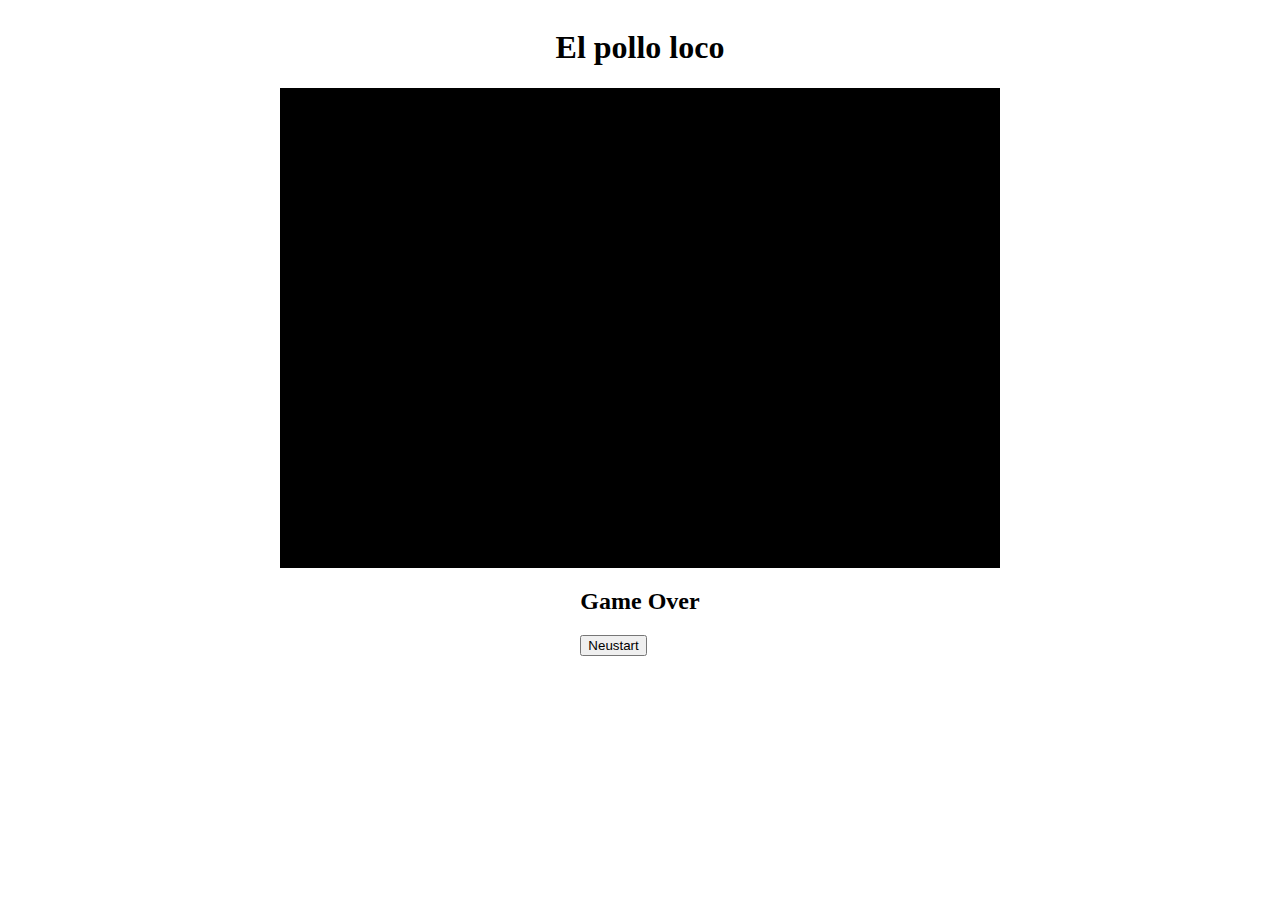
<file: index.html>
<!DOCTYPE html>
<html lang="en">
<head>
    <meta charset="UTF-8">
    <meta name="viewport" content="width=device-width, initial-scale=1.0">
    <title>El pollo loco</title>  
    <link rel="shortcut icon" href="./img/2_character_pepe/2_walk/W-22.png" type="image/x-icon"> 

    <link rel="stylesheet" href="style.css">  
    
    <script src="./models/keyboard.class.js"></script>
    <script src="./js/game.js"></script>

    <script src="./models/drawable-object.class.js"></script>
    <script src="./models/movable-object.class.js"></script>
    <script src="./models/throwable-object.class.js"></script>
    <script src="./models/statusbar-health.class.js"></script>
    <script src="./models/statusbar-coins.class.js"></script>
    <script src="./models/statusbar-bottles.class.js"></script>
    <script src="./models/endboss.class.js"></script>
    <script src="./models/statusbar-endboss.class.js"></script>
    
    <script src="./models/world.class.js"></script>
    <script src="./models/background-object.class.js"></script>
    <script src="./models/cloud.class.js"></script>
    <script src="./models/character.class.js"></script>
    <script src="./models/bottle.class.js"></script>
    <script src="./models/coin.class.js"></script>
    <script src="./models/chicken.class.js"></script>   
 
    <script src="./models/level.class.js"></script>  
    <script src="./levels/level1.js"></script>
    
    
   
    
    
    
    
</head>
<body onload="init()">
    <h1>El pollo loco</h1>

    <canvas id="canvas" width="720" height="480">

    </canvas>

    <div id="game-over">
        <h2>Game Over</h2>
        <button onclick="init()">Neustart</button>
    </div>
</body>
</html>
</file>
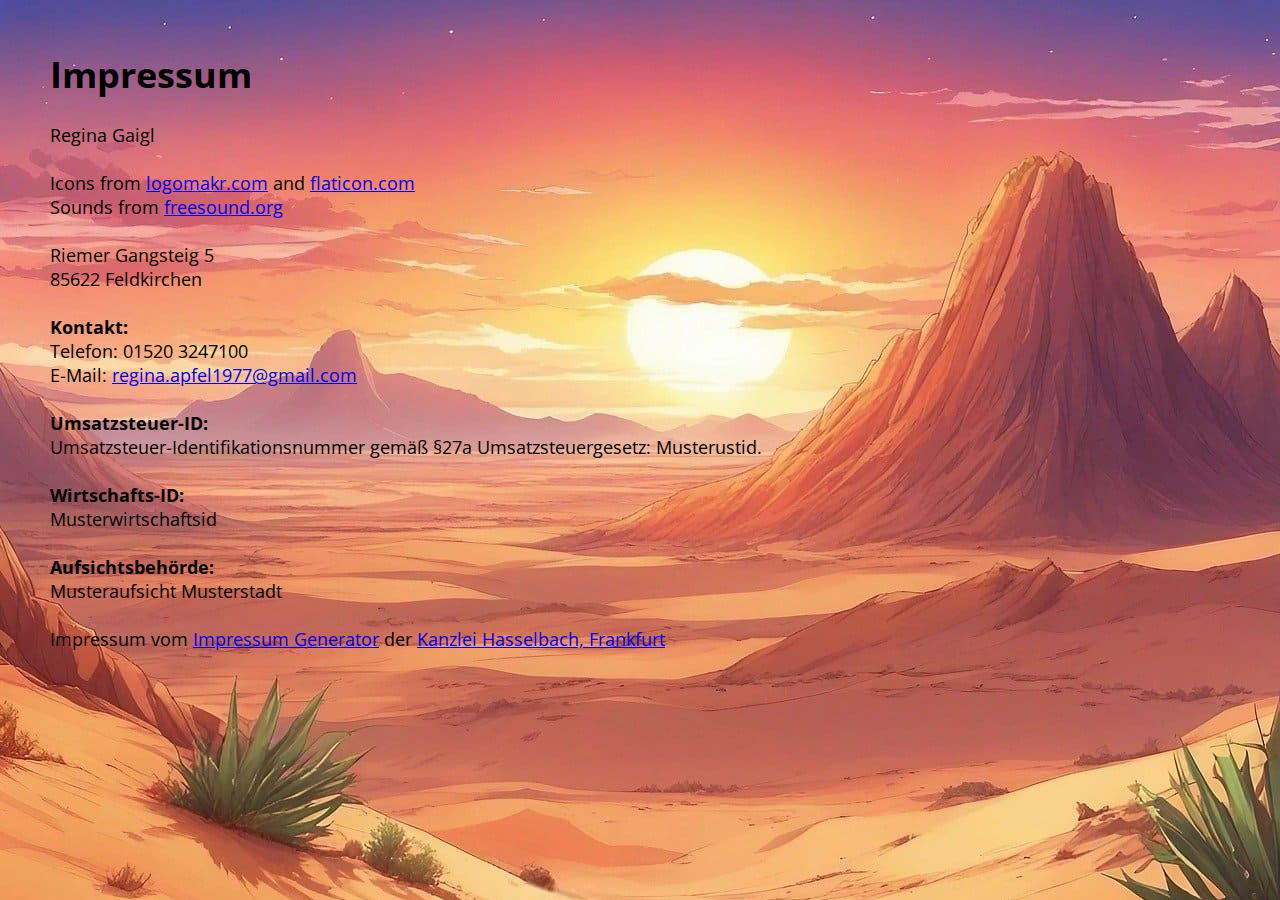
<file: imprint.html>
<!DOCTYPE html>
<html lang="de">

<head>
    <meta charset="UTF-8">
    <meta name="viewport" content="width=device-width, initial-scale=1.0">
    <title>Imprint</title>
    <link rel="shortcut icon" href="img/logo.png" />
    <link rel="stylesheet" href="./fonts.css">
    <link rel="stylesheet" href="./imprint-privacy.css">
</head>

<body>

    <div>
        <h1>Impressum</h1>
        <br>
        <p>Regina Gaigl<br>
        <br>
        <div>Icons from <a href="https://logomakr.com/" target="_blank">logomakr.com</a> and
        <a href="https://www.flaticon.com/de/" target="_blank">flaticon.com</a></div>
        <div>Sounds from <a href="https://freesound.org/" target="_blank">freesound.org</a></div>
        <br>
        Riemer Gangsteig 5<br>
        85622 Feldkirchen <br>
        </p>
        <br>
        <p><strong>Kontakt:</strong> <br>
            Telefon: 01520 3247100<br>
            E-Mail: <a href='mailto:regina.apfel1977@gmail.com'>regina.apfel1977@gmail.com</a></br></p>
        <br>
        <p><strong>Umsatzsteuer-ID: </strong> <br>
            Umsatzsteuer-Identifikationsnummer gemäß §27a Umsatzsteuergesetz: Musterustid.<br><br>
            <strong>Wirtschafts-ID: </strong><br>
            Musterwirtschaftsid<br>
        <br>
        </p>
        <p><strong>Aufsichtsbehörde:</strong><br>
            Musteraufsicht Musterstadt<br></p><br>
        Impressum vom <a href="https://www.impressum-generator.de">Impressum Generator</a> der <a
            href="https://www.kanzlei-hasselbach.de/standorte/frankfurt/" rel="nofollow">Kanzlei Hasselbach,
            Frankfurt</a>
    </div>

</body>

</html>
</file>
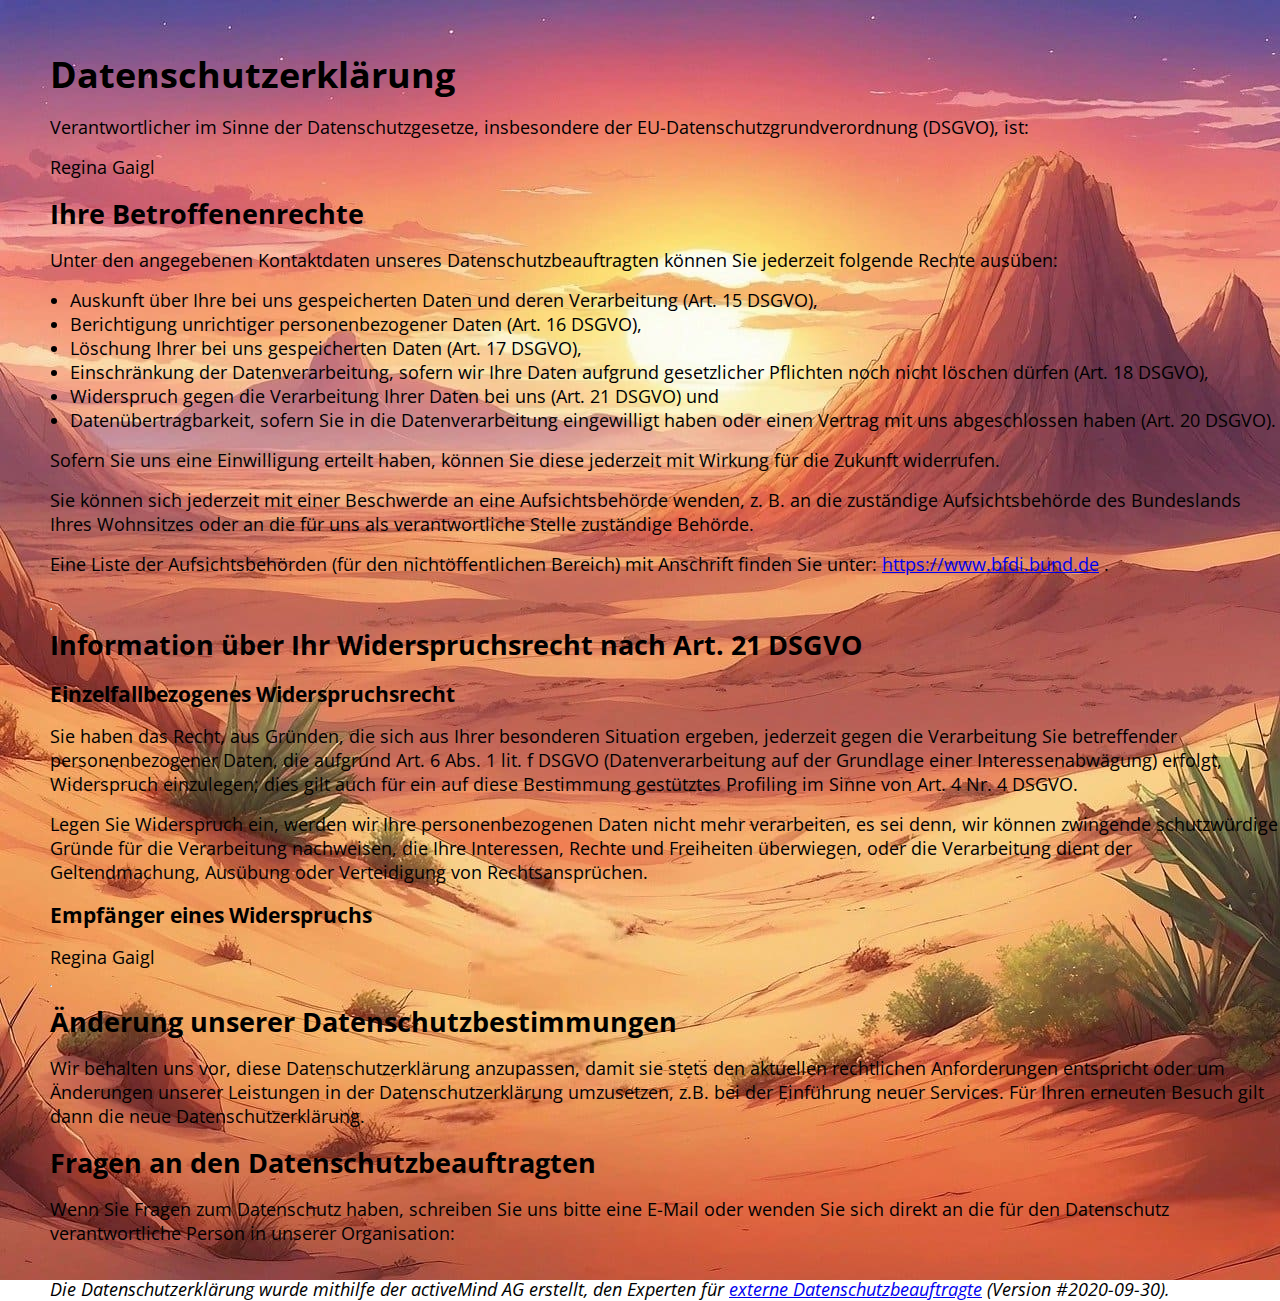
<file: privacy.html>
<!DOCTYPE html>
<html lang="de">

<head>
    <meta charset="UTF-8">
    <meta name="viewport" content="width=device-width, initial-scale=1.0">
    <title>Privacy</title>
    <link rel="shortcut icon" href="./img/logo.png" />
    <link rel="stylesheet" href="./fonts.css">
    <link rel="stylesheet" href="./imprint-privacy.css">
</head>

<body>
    <h1>Datenschutzerklärung</h1>
    <p>Verantwortlicher im Sinne der Datenschutzgesetze, insbesondere der EU-Datenschutzgrundverordnung (DSGVO), ist:
    </p>
    <p>Regina Gaigl</p>
    <h2>Ihre Betroffenenrechte</h2>
    <p>Unter den angegebenen Kontaktdaten unseres Datenschutzbeauftragten können Sie jederzeit folgende Rechte ausüben:
    </p>
    <ul>
        <li>Auskunft über Ihre bei uns gespeicherten Daten und deren Verarbeitung (Art. 15 DSGVO),</li>
        <li>Berichtigung unrichtiger personenbezogener Daten (Art. 16 DSGVO),</li>
        <li>Löschung Ihrer bei uns gespeicherten Daten (Art. 17 DSGVO),</li>
        <li>Einschränkung der Datenverarbeitung, sofern wir Ihre Daten aufgrund gesetzlicher Pflichten noch nicht
            löschen dürfen (Art. 18 DSGVO),</li>
        <li>Widerspruch gegen die Verarbeitung Ihrer Daten bei uns (Art. 21 DSGVO) und</li>
        <li>Datenübertragbarkeit, sofern Sie in die Datenverarbeitung eingewilligt haben oder einen Vertrag mit uns
            abgeschlossen haben (Art. 20 DSGVO).</li>
    </ul>
    <p>Sofern Sie uns eine Einwilligung erteilt haben, können Sie diese jederzeit mit Wirkung für die Zukunft
        widerrufen.</p>
    <p>Sie können sich jederzeit mit einer Beschwerde an eine Aufsichtsbehörde wenden, z. B. an die zuständige
        Aufsichtsbehörde des Bundeslands Ihres Wohnsitzes oder an die für uns als verantwortliche Stelle zuständige
        Behörde.</p>
    <p>
        Eine Liste der Aufsichtsbehörden (für den nichtöffentlichen Bereich) mit Anschrift finden Sie unter: <a
            href="https://www.bfdi.bund.de/DE/Service/Anschriften/Laender/Laender-node.html" target="_blank"
            rel="noopener nofollow">https://www.bfdi.bund.de</a>
        .
    </p>
    <p></p>
    <hr>
    <h2>Information über Ihr Widerspruchsrecht nach Art. 21 DSGVO</h2>
    <h3>Einzelfallbezogenes Widerspruchsrecht</h3>
    <p>Sie haben das Recht, aus Gründen, die sich aus Ihrer besonderen Situation ergeben, jederzeit gegen die
        Verarbeitung Sie betreffender personenbezogener Daten, die aufgrund Art. 6 Abs. 1 lit. f DSGVO
        (Datenverarbeitung auf der Grundlage einer Interessenabwägung) erfolgt, Widerspruch einzulegen; dies gilt auch
        für ein auf diese Bestimmung gestütztes Profiling im Sinne von Art. 4 Nr. 4 DSGVO.</p>
    <p>Legen Sie Widerspruch ein, werden wir Ihre personenbezogenen Daten nicht mehr verarbeiten, es sei denn, wir
        können zwingende schutzwürdige Gründe für die Verarbeitung nachweisen, die Ihre Interessen, Rechte und
        Freiheiten überwiegen, oder die Verarbeitung dient der Geltendmachung, Ausübung oder Verteidigung von
        Rechtsansprüchen.</p>
    <h3>Empfänger eines Widerspruchs</h3>
    <p>Regina Gaigl</p>
    <hr>
    <h2>Änderung unserer Datenschutzbestimmungen</h2>
    <p>Wir behalten uns vor, diese Datenschutzerklärung anzupassen, damit sie stets den aktuellen rechtlichen
        Anforderungen entspricht oder um Änderungen unserer Leistungen in der Datenschutzerklärung umzusetzen, z.B. bei
        der Einführung neuer Services. Für Ihren erneuten Besuch gilt dann die neue Datenschutzerklärung.</p>
    <h2>Fragen an den Datenschutzbeauftragten</h2>
    <p>Wenn Sie Fragen zum Datenschutz haben, schreiben Sie uns bitte eine E-Mail oder wenden Sie sich direkt an die für
        den Datenschutz verantwortliche Person in unserer Organisation:</p>
    <p></p>
    <p>
        <em>
            Die Datenschutzerklärung wurde mithilfe der activeMind AG erstellt, den Experten für <a
                href="https://www.activemind.de/datenschutz/datenschutzbeauftragter/" target="_blank"
                rel="noopener">externe Datenschutzbeauftragte</a>
            (Version #2020-09-30).
        </em>
    </p>
</body>

</html>
</file>
<file: style.css>
body {
    display: flex;
    flex-direction: column;
    align-items: center;
}

canvas {
    background-color: black;
}
</file>
<file: fonts.css>
@font-face {
    font-family: 'zabras';
    src: url('./fonts/Zabars.ttf') format('truetype');   
}

/* open-sans-300 - latin */
@font-face {
    font-display: swap; /* Check https://developer.mozilla.org/en-US/docs/Web/CSS/@font-face/font-display for other options. */
    font-family: 'Open Sans';
    font-style: normal;
    font-weight: 300;
    src: url('/fonts/open-sans-v36-latin-300.woff2') format('woff2'); /* Chrome 36+, Opera 23+, Firefox 39+, Safari 12+, iOS 10+ */
  }
  /* open-sans-300italic - latin */
  @font-face {
    font-display: swap; /* Check https://developer.mozilla.org/en-US/docs/Web/CSS/@font-face/font-display for other options. */
    font-family: 'Open Sans';
    font-style: italic;
    font-weight: 300;
    src: url('/fonts/open-sans-v36-latin-300italic.woff2') format('woff2'); /* Chrome 36+, Opera 23+, Firefox 39+, Safari 12+, iOS 10+ */
  }
  /* open-sans-regular - latin */
  @font-face {
    font-display: swap; /* Check https://developer.mozilla.org/en-US/docs/Web/CSS/@font-face/font-display for other options. */
    font-family: 'Open Sans';
    font-style: normal;
    font-weight: 400;
    src: url('/fonts/open-sans-v36-latin-regular.woff2') format('woff2'); /* Chrome 36+, Opera 23+, Firefox 39+, Safari 12+, iOS 10+ */
  }
  /* open-sans-italic - latin */
  @font-face {
    font-display: swap; /* Check https://developer.mozilla.org/en-US/docs/Web/CSS/@font-face/font-display for other options. */
    font-family: 'Open Sans';
    font-style: italic;
    font-weight: 400;
    src: url('/fonts/open-sans-v36-latin-italic.woff2') format('woff2'); /* Chrome 36+, Opera 23+, Firefox 39+, Safari 12+, iOS 10+ */
  }
  /* open-sans-500 - latin */
  @font-face {
    font-display: swap; /* Check https://developer.mozilla.org/en-US/docs/Web/CSS/@font-face/font-display for other options. */
    font-family: 'Open Sans';
    font-style: normal;
    font-weight: 500;
    src: url('/fonts/open-sans-v36-latin-500.woff2') format('woff2'); /* Chrome 36+, Opera 23+, Firefox 39+, Safari 12+, iOS 10+ */
  }
  /* open-sans-500italic - latin */
  @font-face {
    font-display: swap; /* Check https://developer.mozilla.org/en-US/docs/Web/CSS/@font-face/font-display for other options. */
    font-family: 'Open Sans';
    font-style: italic;
    font-weight: 500;
    src: url('/fonts/open-sans-v36-latin-500italic.woff2') format('woff2'); /* Chrome 36+, Opera 23+, Firefox 39+, Safari 12+, iOS 10+ */
  }
  /* open-sans-600 - latin */
  @font-face {
    font-display: swap; /* Check https://developer.mozilla.org/en-US/docs/Web/CSS/@font-face/font-display for other options. */
    font-family: 'Open Sans';
    font-style: normal;
    font-weight: 600;
    src: url('/fonts/open-sans-v36-latin-600.woff2') format('woff2'); /* Chrome 36+, Opera 23+, Firefox 39+, Safari 12+, iOS 10+ */
  }
  /* open-sans-600italic - latin */
  @font-face {
    font-display: swap; /* Check https://developer.mozilla.org/en-US/docs/Web/CSS/@font-face/font-display for other options. */
    font-family: 'Open Sans';
    font-style: italic;
    font-weight: 600;
    src: url('/fonts/open-sans-v36-latin-600italic.woff2') format('woff2'); /* Chrome 36+, Opera 23+, Firefox 39+, Safari 12+, iOS 10+ */
  }
  /* open-sans-700 - latin */
  @font-face {
    font-display: swap; /* Check https://developer.mozilla.org/en-US/docs/Web/CSS/@font-face/font-display for other options. */
    font-family: 'Open Sans';
    font-style: normal;
    font-weight: 700;
    src: url('/fonts/open-sans-v36-latin-700.woff2') format('woff2'); /* Chrome 36+, Opera 23+, Firefox 39+, Safari 12+, iOS 10+ */
  }
  /* open-sans-700italic - latin */
  @font-face {
    font-display: swap; /* Check https://developer.mozilla.org/en-US/docs/Web/CSS/@font-face/font-display for other options. */
    font-family: 'Open Sans';
    font-style: italic;
    font-weight: 700;
    src: url('/fonts/open-sans-v36-latin-700italic.woff2') format('woff2'); /* Chrome 36+, Opera 23+, Firefox 39+, Safari 12+, iOS 10+ */
  }
  /* open-sans-800 - latin */
  @font-face {
    font-display: swap; /* Check https://developer.mozilla.org/en-US/docs/Web/CSS/@font-face/font-display for other options. */
    font-family: 'Open Sans';
    font-style: normal;
    font-weight: 800;
    src: url('/fonts/open-sans-v40-latin-800.woff2') format('woff2'); /* Chrome 36+, Opera 23+, Firefox 39+, Safari 12+, iOS 10+ */
  }
  /* open-sans-800italic - latin */
  @font-face {
    font-display: swap; /* Check https://developer.mozilla.org/en-US/docs/Web/CSS/@font-face/font-display for other options. */
    font-family: 'Open Sans';
    font-style: italic;
    font-weight: 800;
    src: url('/fonts/open-sans-v36-latin-800italic.woff2') format('woff2'); /* Chrome 36+, Opera 23+, Firefox 39+, Safari 12+, iOS 10+ */
  }
</file>
<file: imprint-privacy.css>
* {
    margin: 0;
    padding: 0;
    box-sizing: border-box;
}

body {
    height: 100vH;
    padding: 50px 0 0 50px;
    font-family: 'Open Sans';
    font-size: 18px;
    display: flex;
    flex-direction: column;
    align-items: flex-start;
    gap: 16px;
    background-image: url('./img/5_background/body_background.jpg');
    background-position: top;
    background-size: cover;
    background-repeat: no-repeat;
}

ul {
    padding-left: 20px;
}
</file>
